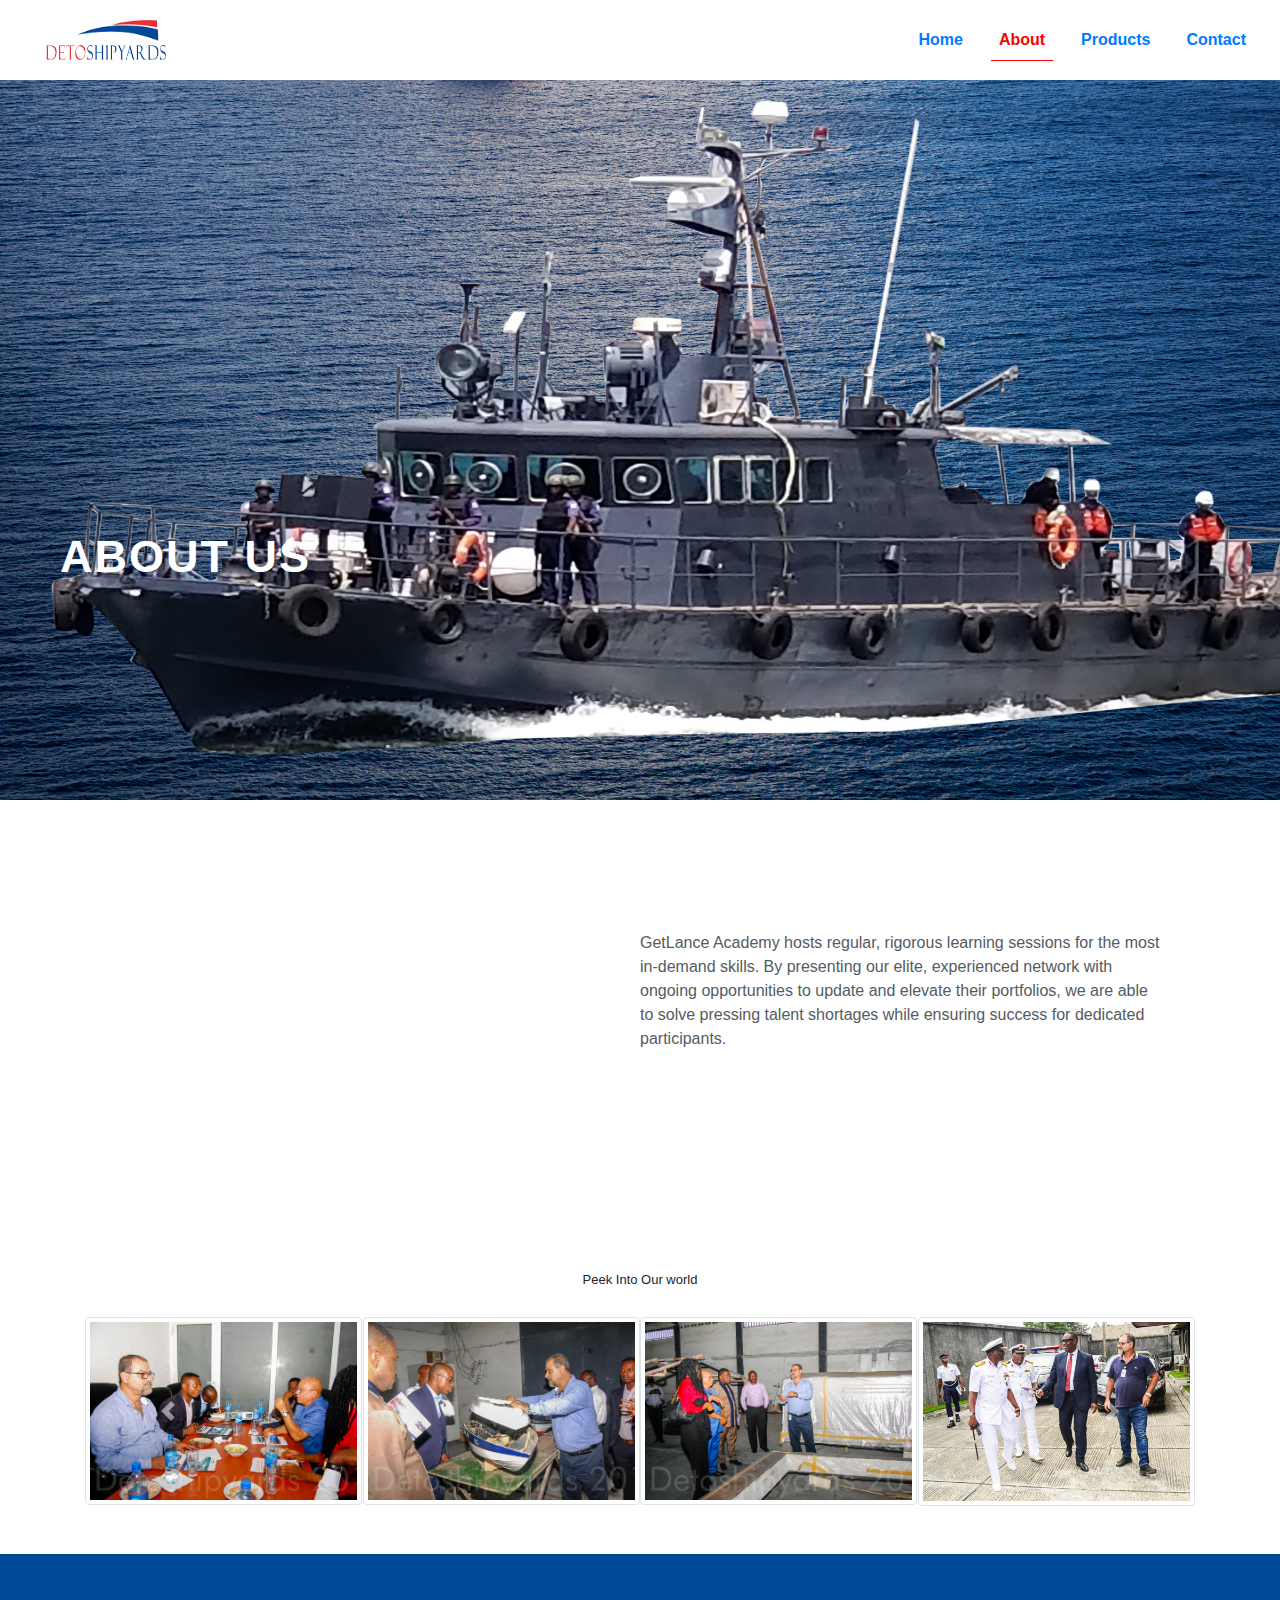
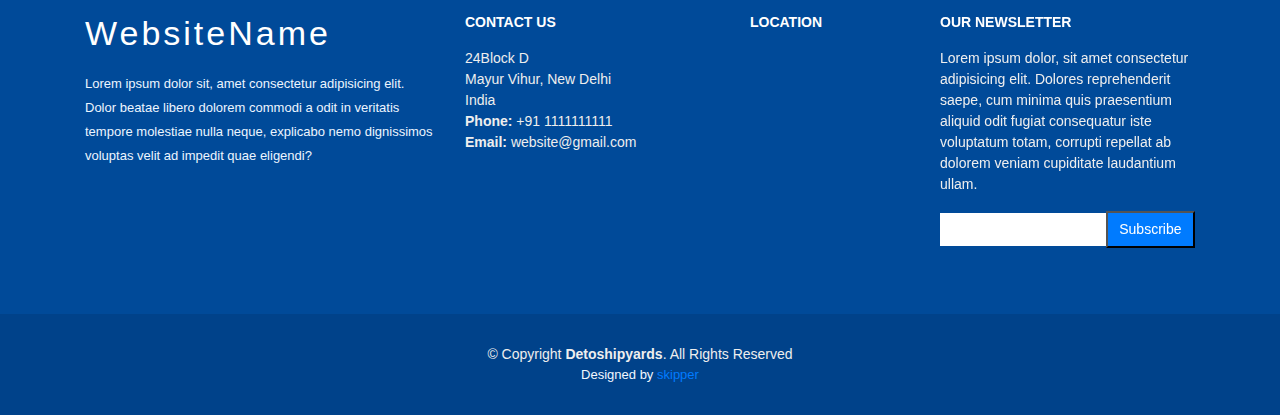
<file: about.html>
<!DOCTYPE html>
<html lang="en">
<head>
    <meta charset="UTF-8">
    <meta name="viewport" content="width=device-width, initial-scale=1.0">
    <title>Document</title>
    <link rel="stylesheet" href="css/about.css">
    <link rel="stylesheet" href="css/aos.css">
    <link rel="stylesheet" href="css/animate.css">
    <link rel="stylesheet" href="css/bootstrap.min.css">
    <link rel="stylesheet" href="https://stackpath.bootstrapcdn.com/font-awesome/4.7.0/css/font-awesome.min.css">
    <script src="js/jquery-3.5.1.min.js"></script>
    <script src="js/bootstrap.min.js"></script>
    <script src="js/scrolltotop.js"></script>
    <script src="js/aos.js"></script>
    <style>
     
  </style>
</head>
<body>
    <!-------------Navigation Bar-------------->
    <section id="nav-bar"> 
        <nav class="navbar navbar-expand-lg navbar-light">
            <a class="navbar-brand" href="#"><img class="logo" src="images/h1.png" alt="logo"></a>
            <button class="navbar-toggler" type="button" data-toggle="collapse" data-target="#navbarNav" aria-controls="navbarNav" aria-expanded="false" aria-label="Toggle navigation">
              <span class="navbar-toggler-icon"></span>
            </button>
            <div class="collapse navbar-collapse" id="navbarNav">
              <ul class="navbar-nav ml-auto">
                <li class="nav-item active">
                  <a class="nav-link text-primary" href="index.html">Home</a>
                </li>
                <li class="nav-item">
                  <a class="nav-link text-primary active" href="about.html">About</a>
                </li>
                <li class="nav-item">
                  <a class="nav-link text-primary" href="product.html">Products</a>
                </li>
                <li class="nav-item">
                  <a class="nav-link text-primary" href="contact.html">Contact</a>
                </li>
              </ul>
            </div>
          </nav>
    </section>
    <!------------------Background Image And Scroll to Top-------------->
    <div class="banner">
        <i class="fa fa-chevron-up"></i>
        <div class="banner-text">
            <h1 class="animated fadeInUp">About us</h1>
        </div>
    </div>
 <!--------------------Image And Text----------------------->
  <div class="container section">
    <div class="row">
       <div class="col-md-6" data-aos="fade-right">
           <img src="images/PIX-30.jpg" alt=""/>
       </div>
       <div class="col-md-6">
           <h3 class="abt" data-aos="fade-left">About Us</h3>
           <p> GetLance Academy hosts regular, rigorous learning sessions for the most in-demand skills. By presenting our elite, experienced network with ongoing opportunities to update and elevate their portfolios, we are able to solve pressing talent shortages while ensuring success for dedicated participants.</p>
       </div>
    </div>
 </div>
 <!--------------------Thumbnail Carousel Slider------------>
 <div class="container text-center my-5">
   <div id="text">
       <h1 class="abt" data-aos="zoom-in">Our Expert</h1>
       <h3>Peek Into Our world</h3>
   </div>
   <div id="recipeCarousel" class="carousel slide w-100" data-ride="carousel">
       <div class="carousel-inner w-100" role="listbox">
           <div class="carousel-item row no-gutters active">
               <div class="col-3 float-left"><img class="img-thumbnail" src="images/photo-38-1.jpg"></div>
               <div class="col-3 float-left"><img class="img-thumbnail" src="images/photo-23.jpg"></div>
               <div class="col-3 float-left"><img class="img-thumbnail" src="images/photo-33-1.jpg"></div>
               <div class="col-3 float-left"><img class="img-thumbnail" src="images/DSC_0784.jpg"></div>
           </div>
           <div class="carousel-item row no-gutters">
               <div class="col-3 float-left"><img class="img-thumbnail" src="images/DSC_0793.jpg"></div>
               <div class="col-3 float-left"><img class="img-thumbnail" src="images/DSC_0795-1.jpg"></div>
               <div class="col-3 float-left"><img class="img-thumbnail" src="images/DSC_0798-1.jpg"></div>
               <div class="col-3 float-left"><img class="img-thumbnail" src="images/DSC_0808.jpg"></div>
           </div>
           <div class="carousel-item row no-gutters">
               <div class="col-3 float-left"><img class="img-thumbnail" src="images/DSC_0793.jpg"></div>
               <div class="col-3 float-left"><img class="img-thumbnail" src="images/DSC_0795-1.jpg"></div>
               <div class="col-3 float-left"><img class="img-thumbnail" src="images/DSC_0798-1.jpg"></div>
               <div class="col-3 float-left"><img class="img-thumbnail" src="images/DSC_0808.jpg"></div>
           </div>
       </div>
       <a class="carousel-control-prev" href="#recipeCarousel" role="button" data-slide="prev">
           <span class="carousel-control-prev-icon" aria-hidden="true"></span>
           <span class="sr-only">Previous</span>
       </a>
       <a class="carousel-control-next" href="#recipeCarousel" role="button" data-slide="next">
           <span class="carousel-control-next-icon" background-color:red; aria-hidden="true"></span>
           <span class="sr-only">Next</span>
       </a>
       </div>
   </div>
    <!------------------Footer--------------->
    <footer id="footer">
        <div class="footer-top">
            <div class="container">
                <div class="row">
                  <!----------Website Name------->
                    <div class="col-lg-4 col-md-6 footer-info">
                        <h3>WebsiteName</h3>
                        <p>Lorem ipsum dolor sit, amet consectetur adipisicing elit. Dolor beatae libero dolorem commodi a odit in veritatis tempore molestiae nulla neque, explicabo nemo dignissimos voluptas velit ad impedit quae eligendi?</p>
                    </div>
                   <!--------Contact Us-------->
                    <div class="col-lg-3 col-md-6footer-contact">
                     <h4>Contact Us</h4>
                     <p>
                         24Block D <br>
                         Mayur Vihur, New Delhi<br>
                         India<br>
                         <strong>Phone:</strong> +91 1111111111<br>
                         <strong>Email:</strong> website@gmail.com<br>
                     </p>
                     <!----------Social Links-------->
                      <div class="social-links" data-aos="fade-up">
                          <a href="#" class="twitter"><i class="fa fa-twitter"></i></a>
                          <a href="#" class="twitter"><i class="fa fa-facebook"></i></a>
                          <a href="#" class="twitter"><i class="fa fa-instagram"></i></a>
                          <a href="#" class="twitter"><i class="fa fa-linkedin"></i></a>
                          <a href="#" class="twitter"><i class="fa fa-google-plus"></i></a>
                      </div>
                 </div>
                   <!--------Location------------->
                    <div class="col-lg-2 col-md-6 footer-links">
                        <h4>Location</h4>
                        <div>
                         <iframe src="https://www.google.com/maps/embed?pb=!1m18!1m12!1m3!1d3963.4031080088357!2d3.337782214590858!3d6.596719595229397!2m3!1f0!2f0!3f0!3m2!1i1024!2i768!4f13.1!3m3!1m2!1s0x103b92279fd3b879%3A0x3d558eaba0a634d1!2sHiiT%20Plc!5e0!3m2!1sen!2sng!4v1596742348276!5m2!1sen!2sng" width="170" height="200" frameborder="0" style="border:0;" allowfullscreen="" aria-hidden="false" tabindex="0"></iframe>
                        </div>
                    </div>
                    <!-----------Our Newsletter------->
                    <div class="col-lg-3 col-md footer-newsletter">
                        <h4>Our Newsletter</h4>
                        <p>Lorem ipsum dolor, sit amet consectetur adipisicing elit. Dolores reprehenderit saepe, cum minima quis praesentium aliquid odit fugiat consequatur iste voluptatum totam, corrupti repellat ab dolorem veniam cupiditate laudantium ullam.</p>
                        <form accept="" method="post">
                            <input type="email" name="email"><input type="submit" value="Subscribe">
                        </form>
                    </div>
                </div>
            </div>
         </div>
        <div class="container">
            <div class="copyright">
                &copy; Copyright <strong>Detoshipyards</strong>. All Rights Reserved
            </div>
            <div class="credits">
                Designed by<a href="#"> skipper</a>
            </div>
        </div>
    </footer>
    <script src="js/wow.min.js"></script>
    <script src="js/wowcode.js"></script>
    <script src="js/aoscode.js"></script>
</body>
</html>
</file>
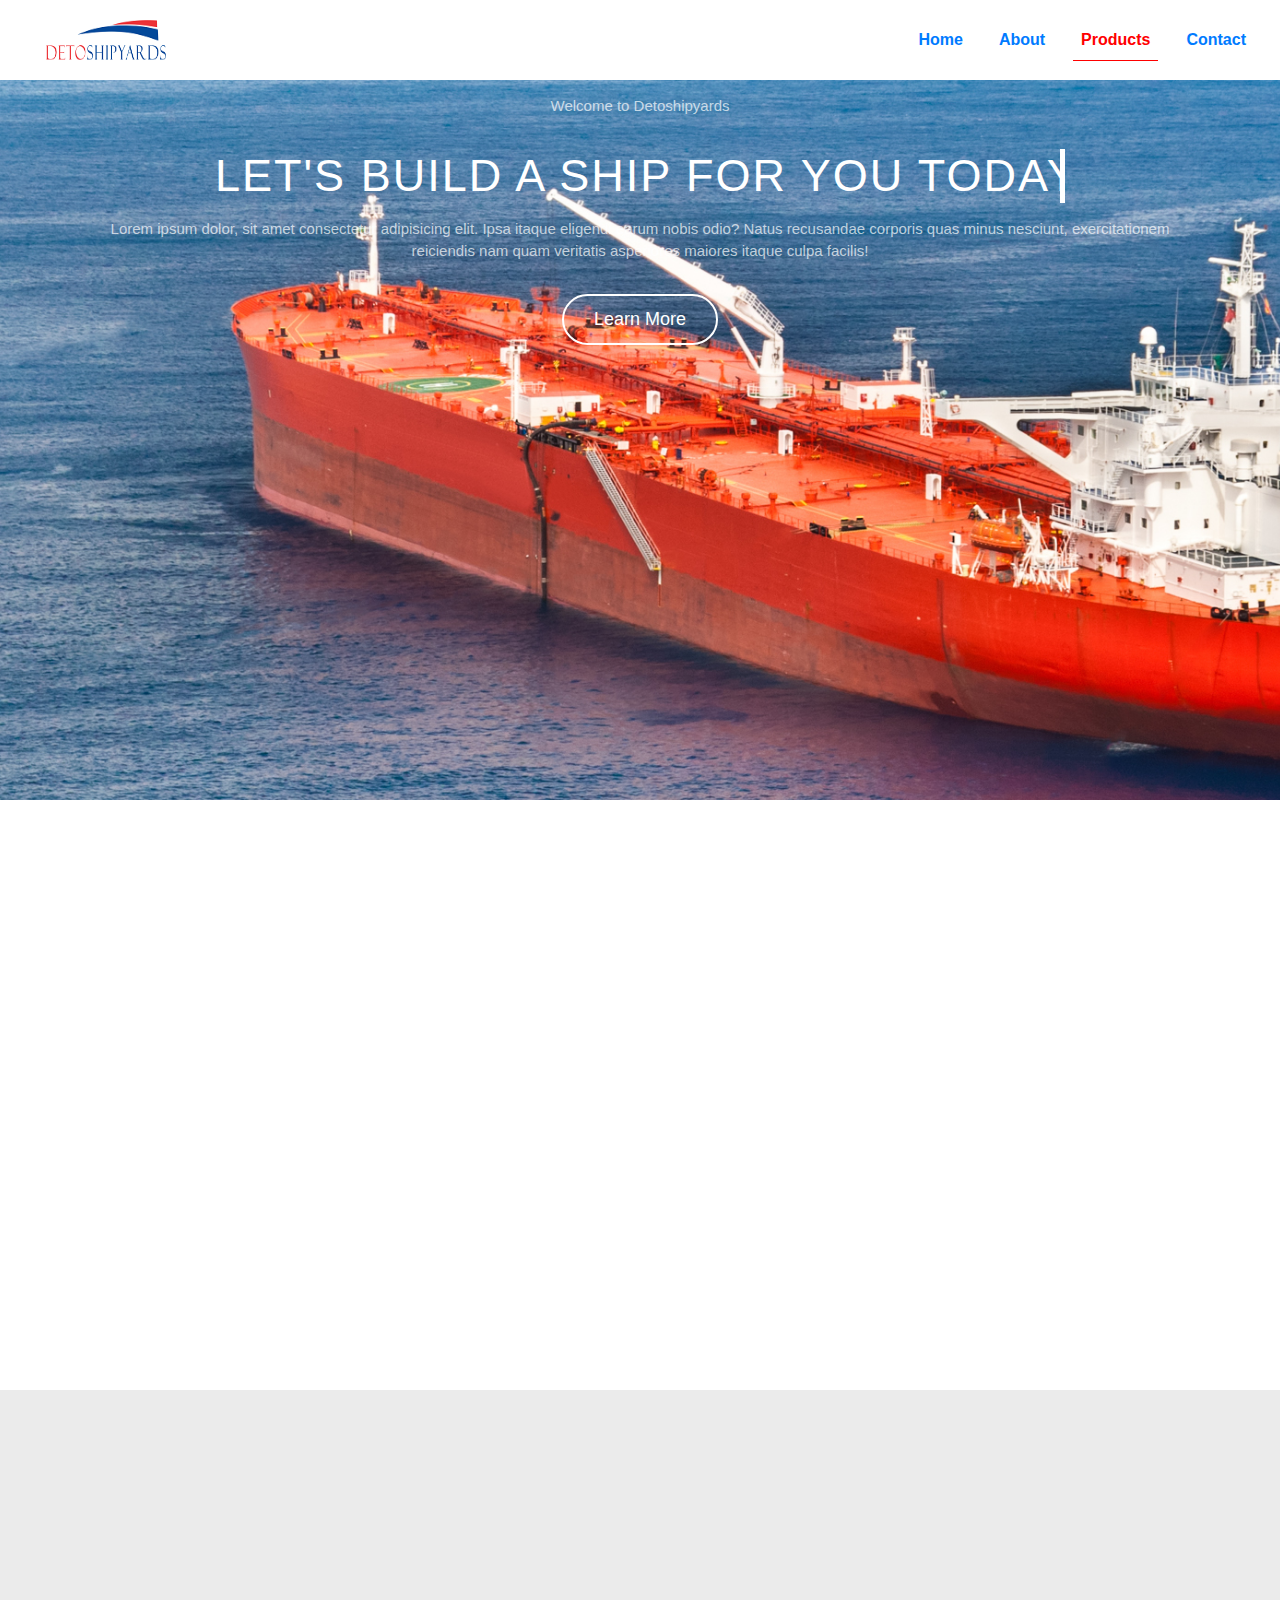
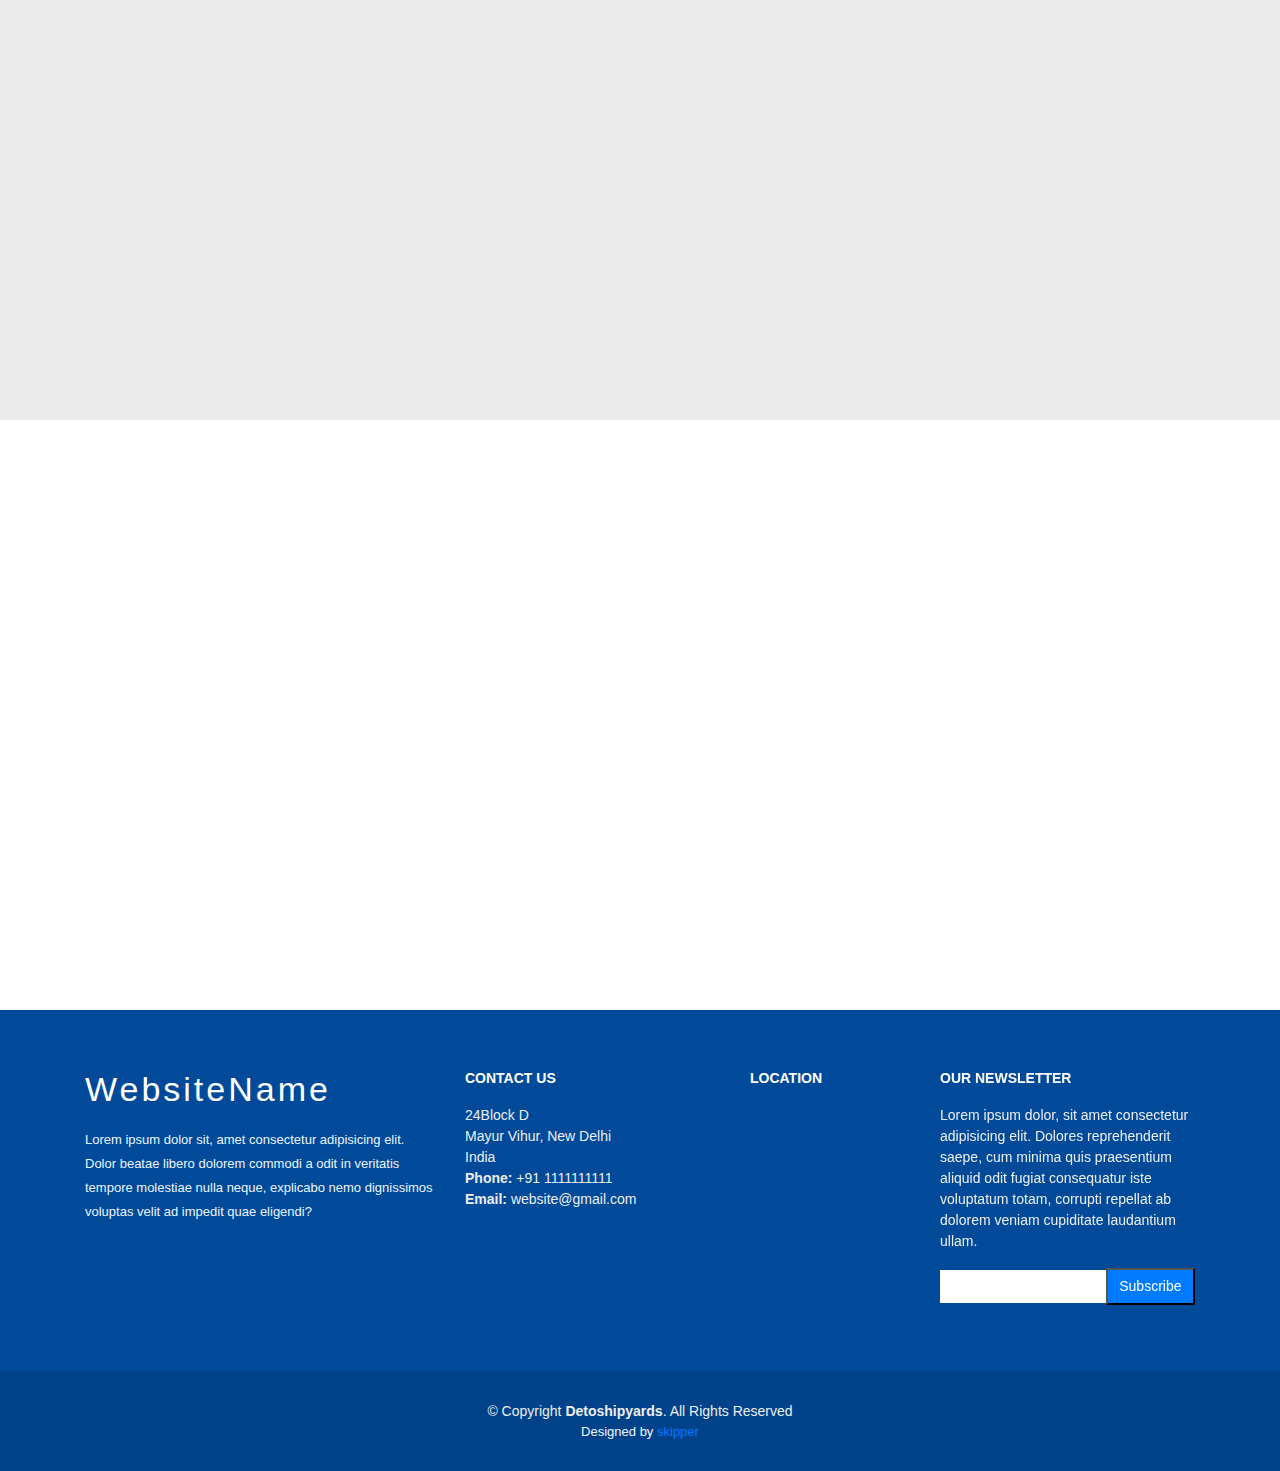
<file: product.html>
<!DOCTYPE html>
<html lang="en">
<head>
    <meta charset="UTF-8">
    <meta name="viewport" content="width=device-width, initial-scale=1.0">
    <title>Document</title>
    <link rel="stylesheet" href="css/product.css">
    <link rel="stylesheet" href="css/aos.css">
    <link rel="stylesheet" href="css/bootstrap.min.css">
    <link rel="stylesheet" href="https://stackpath.bootstrapcdn.com/font-awesome/4.7.0/css/font-awesome.min.css">
    <script src="js/jquery-3.5.1.min.js"></script>
    <script src="js/bootstrap.min.js"></script>
    <script src="js/scrolltotop.js"></script>
    <script src="js/aos.js"></script>
</head>
<body>
     <!-------------Navigation Bar-------------->
     <section id="nav-bar"> 
        <nav class="navbar navbar-expand-lg navbar-light">
            <a class="navbar-brand" href="#"><img class="logo" src="images/h1.png" alt="logo"></a>
            <button class="navbar-toggler" type="button" data-toggle="collapse" data-target="#navbarNav" aria-controls="navbarNav" aria-expanded="false" aria-label="Toggle navigation">
              <span class="navbar-toggler-icon"></span>
            </button>
            <div class="collapse navbar-collapse" id="navbarNav">
              <ul class="navbar-nav ml-auto">
                <li class="nav-item active">
                  <a class="nav-link text-primary" href="index.html">Home</a>
                </li>
                <li class="nav-item">
                  <a class="nav-link text-primary" href="about.html">About</a>
                </li>
                <li class="nav-item">
                  <a class="nav-link text-primary active" href="product.html">Products</a>
                </li>
                <li class="nav-item">
                  <a class="nav-link text-primary" href="contact.html">Contact</a>
                </li>
              </ul>
            </div>
          </nav>
    </section>
    <!--------------- Background Image, Scroll to Top and @Keyframes---------------->
    <div class="banner">
    <!--------Scrolltotop--------->
      <i class="fa fa-chevron-up"></i>
      <!--------Scrolltotop--End-------->
      <div class="container">
        <div class="row">
          <div class="col-md-12 col-sm-12">
            <div class="banner-text text-center">
              <p>Welcome to Detoshipyards</p>
                  <h1>Let'S Build A Ship For You Today</h1>
                  <p>Lorem ipsum dolor, sit amet consectetur adipisicing elit. Ipsa itaque eligendi earum nobis odio? Natus recusandae corporis     quas minus nesciunt, exercitationem reiciendis nam quam veritatis asperiores maiores itaque culpa facilis!</p>
                  <a href="contact.html">Learn More</a>
            </div>
          </div>
        </div>
      </div>
    </div>
    <!--------------------Image And Text Background ------------------>
    <section id="pic-text">
      <div class="container-fluid">
        <div class="row">
          <div class="col-md-6">
            <div class="ship-text-text">
              <div class="pl-5 ship-text-cont" data-aos="fade-up-left">
                <h1>I AM Here</h1>
               <p> Lorem ipsum dolor sit amet consectetur adipisicing elit. Officiis officia amet quia blanditiis iste vel error quasi alias animi qui modi earum voluptates eaque ab illum, nesciunt accusamus odio fuga!
                Lorem ipsum dolor sit amet consectetur adipisicing elit. Dolore ratione deleniti quidem eligendi inventore sequi aspernatur! Rerum, sed odio? Esse tenetur aspernatur sit mollitia cumque provident voluptatibus, ullam nam rerum?</p>
             </div>
            </div>
          </div>
          <div class="col-md-6">
            <div class="ship-text">
              <div class="w-100 h-100 pr-5" data-aos="fade-up-right">
                <img src="images/pexels-mali-maeder-42091.jpg" width="100%">
            </div>
            </div>
          </div>
        </div>
      </div>
    </section>
    <!--------------------Image And Text background second section------------------>
    <section id="pic-text-two">
      <div class="container-fluid">
        <div class="row">
          <div class="col-md-6">
            <div class="ship-text-second">
              <div class="w-100 h-100 pl-5" data-aos="fade-up-right">
                <img src="images/contactpage2.jpg">
            </div>
            </div>
          </div>
          <div class="col-md-6">
            <div class="ship-text-second-two">
              <div class="pr-5 ship-text-cont" data-aos="fade-up-left">
                <h1>I AM Here</h1>
               <p> Lorem ipsum dolor sit amet consectetur adipisicing elit. Officiis officia amet quia blanditiis iste vel error quasi alias animi qui modi earum voluptates eaque ab illum, nesciunt accusamus odio fuga!
                Lorem ipsum dolor sit amet consectetur adipisicing elit. Dolore ratione deleniti quidem eligendi inventore sequi aspernatur! Rerum, sed odio? Esse tenetur aspernatur sit mollitia cumque provident voluptatibus, ullam nam rerum?</p>
             </div>
            </div>
          </div>
        </div>
      </div>
    </section>
    <!--------------------Image And Text background Third section-------------------->
    <section id="pic-text">
      <div class="container-fluid">
        <div class="row">
          <div class="col-md-6">
            <div class="ship-text-text">
              <div class="pl-5 ship-text-cont" data-aos="fade-up-left">
                <h1>I AM Here</h1>
               <p> Lorem ipsum dolor sit amet consectetur adipisicing elit. Officiis officia amet quia blanditiis iste vel error quasi alias animi qui modi earum voluptates eaque ab illum, nesciunt accusamus odio fuga!
                Lorem ipsum dolor sit amet consectetur adipisicing elit. Dolore ratione deleniti quidem eligendi inventore sequi aspernatur! Rerum, sed odio? Esse tenetur aspernatur sit mollitia cumque provident voluptatibus, ullam nam rerum?</p>
             </div>
            </div>
          </div>
          <div class="col-md-6">
            <div class="ship-text">
              <div class="w-100 h-50 pr-5" data-aos="fade-up-right">
                <img src="images/Armoured-Patrol-Boat-1.jpg" width="110%" height="450px">
            </div>
            </div>
          </div>
        </div>
      </div>
    </section>
    <!------------Footer------>
    <footer id="footer">
        <div class="footer-top">
            <div class="container">
                <div class="row">
                  <!----------Website Name------->
                    <div class="col-lg-4 col-md-6 footer-info">
                        <h3>WebsiteName</h3>
                        <p>Lorem ipsum dolor sit, amet consectetur adipisicing elit. Dolor beatae libero dolorem commodi a odit in veritatis tempore molestiae nulla neque, explicabo nemo dignissimos voluptas velit ad impedit quae eligendi?</p>
                    </div>
                   <!--------Contact Us-------->
                    <div class="col-lg-3 col-md-6footer-contact">
                     <h4>Contact Us</h4>
                     <p>
                         24Block D <br>
                         Mayur Vihur, New Delhi<br>
                         India<br>
                         <strong>Phone:</strong> +91 1111111111<br>
                         <strong>Email:</strong> website@gmail.com<br>
                     </p>
                     <!----------Social Links-------->
                      <div class="social-links" data-aos="fade-up" >
                          <a href="#" class="twitter"><i class="fa fa-twitter"></i></a>
                          <a href="#" class="twitter"><i class="fa fa-facebook"></i></a>
                          <a href="#" class="twitter"><i class="fa fa-instagram"></i></a>
                          <a href="#" class="twitter"><i class="fa fa-linkedin"></i></a>
                          <a href="#" class="twitter"><i class="fa fa-google-plus"></i></a>
                      </div>
                 </div>
                   <!--------Location------------->
                    <div class="col-lg-2 col-md-6 footer-links">
                        <h4>Location</h4>
                        <div>
                         <iframe src="https://www.google.com/maps/embed?pb=!1m18!1m12!1m3!1d3963.4031080088357!2d3.337782214590858!3d6.596719595229397!2m3!1f0!2f0!3f0!3m2!1i1024!2i768!4f13.1!3m3!1m2!1s0x103b92279fd3b879%3A0x3d558eaba0a634d1!2sHiiT%20Plc!5e0!3m2!1sen!2sng!4v1596742348276!5m2!1sen!2sng" width="170" height="200" frameborder="0" style="border:0;" allowfullscreen="" aria-hidden="false" tabindex="0"></iframe>
                        </div>
                    </div>
                    <!-----------Our Newsletter------->
                    <div class="col-lg-3 col-md footer-newsletter">
                        <h4>Our Newsletter</h4>
                        <p>Lorem ipsum dolor, sit amet consectetur adipisicing elit. Dolores reprehenderit saepe, cum minima quis praesentium aliquid odit fugiat consequatur iste voluptatum totam, corrupti repellat ab dolorem veniam cupiditate laudantium ullam.</p>
                        <form accept="" method="post">
                            <input type="email" name="email"><input type="submit" value="Subscribe">
                        </form>
                    </div>
                </div>
            </div>
         </div>
      <div class="container">
          <div class="copyright">
              &copy; Copyright <strong>Detoshipyards</strong>. All Rights Reserved
          </div>
          <div class="credits">
              Designed by<a href="#"> skipper</a>
          </div>
      </div>
  </footer>
  <script src="js/aoscode.js"></script>
</body>
</html>
</file>
<file: css/about.css>
*{
    margin: 0;
    padding: 0;
}
/*----------------Navigation bar-----------*/
#nav-bar{
    position: sticky;
    top: 0;
    z-index: 10;
}
.navbar-brand img{
    height: 40px;
    padding-left: 30px;
}
.navbar-nav li{
    padding: 0 10px;
}
.navbar-nav li a{
    float: right;
    text-align: left;
}
#nav-bar ul li a:hover{
    color: #007bff!important;
} 
.navbar{
    background: #fff;
}
.navbar-toggler{
    border: none!important;
}
.nav-link{
    color: #555!important;
    font-weight: 600;
    font-size: 16px;
}
.navbar{
    height: 80px;
    width: 100%;
    background: white;
}
.logo{
    width: 150px;
    height: 297px;   
}
.nav-item .active{
    color: red !important;
    border-bottom: 1px solid red !important;
}
/*------------------Background Image---------------*/
.banner{
    height: 80vh;
    width: 100%;
    background-image: url("../images/contactpage.jpg");
    background-size: cover;
    background-repeat: no-repeat;
    background-position: center;
}
.banner-text{
   
    float: none;
    margin: 0 auto;
    position: static;
    top: 120px;
}
.banner-text h1{
    padding: 450px 0 0 60px;
    font-family:Arial, Helvetica, sans-serif;
    font-weight: bold;
    font-size: 45px;
    color: #fff;
    text-transform: uppercase;
    overflow: hidden;
    white-space: nowrap;
    margin: 0 auto;
    letter-spacing: 2px;    
}
/* -----------Scroll to Top------------ */
.banner i{
    position: fixed;
    bottom: 40px;
    right: 40px;
    background: red;
    padding: 15px;
    color: #fff;
    cursor: pointer;
    opacity: 0;
    pointer-events: none;
    transition: opacity .3s ease;
    animation: animate 1.5s infinite;
}
.banner i:hover{
    transition: .5s;
    background: blue;
}
@keyframes animate{
    0%{
       transform: translateY(0);
    }
    100%{
        transform: translateY(15px);
    }
}
/* ---------------Image And Text------------- */
.section .row{
    margin-top: 2%;
    margin-bottom: 2%;
}
.section .row .col-md-6{
    background: white;
    margin-right: -2%;
    padding: 2%;
}
.section h3{
    color: #2980b9;
}
.section p{
    margin-top: 10%;
    color: #545b62;
}
.section img
{
    width: 100%;
    height: 300px;
}
  /* --------------------Thumbnail Carousel Slider------------------> */
  #text h1{
    margin-bottom: 20px;
    font-family: Arial, Verdana, sans-serif; 
    font-weight: thin;
    font-size: 30px;
    color: #2980b9;
    }
    #text h3{
    font-size: 13px;
    font-weight: 400;
    margin-bottom: 30px;
   }
   .carousel-control-prev-icon{
    background-color: blue;
   }
   .carousel-control-next-icon{
    background-color: blue;
   }
/* -----------------Footer------------------------- */
#footer{
    background: #00428a;
    padding: 0 0 30px 0;
    color: #eee;
    font-size: 14px;
}
#footer .footer-top{
    background: #004a99;
    padding: 60px 0 30px 0;
}
#footer .footer-top .footer-info{
    margin-bottom: 30px;
}
#footer .footer-top .footer-info h3{
    font-size: 34px;
    margin: 0 0 20px 0;
    padding: 2px 0 2px 0;
    line-height: 1;
    font-family: "Montserrat", sans-serif;
    color: #fff;
    font-weight: 400;
    letter-spacing: 3px;
    text-transform: capitalize;
}
#footer .footer-top .footer-info p{
    font-size: 13px;
    line-height: 24px;
    margin-bottom: 0;
    font-family: "Montserrat", sans-serif;
    color: #ecf5ff;
}
#footer .footer-top .social-links a{
    font-size: 18px;
    display: inline-block;
    background: #007bff;
    color: #fff;
    line-height: 1;
    padding: 8px 0;
    margin-right: 4px;
    border-radius: 50%;
    text-align: center;
    width: 36px;
    height: 36px;
    transition: 0.3s;
}
#footer .footer-top .social-links a:hover{
    background: #0067d5;
    color: #fff;
}
#footer .footer-top h4{
    font-size: 14px;
    font-weight: bold;
    color: #fff;
    text-transform: uppercase;
    position: relative;
    padding-bottom: 10px;
}
#footer .footer-top .footer-links{
    margin-bottom: 30px;  
}
#footer .footer-top .footer-links ul{
    letter-spacing: normal;
    padding: 0;
    margin: 0;
}
#footer .footer-top .footer-links ul li{
    padding: 8px 0;
}
#footer .footer-top .footer-links ul li:first-child{
    padding-top: 0;
}
#footer .footer-top .footer-links ul a{
    color: #ecf5ff;
}
#footer .footer-top .footer-links ul a:hover{
    color: #74b5fc;
}
#footer .footer-top .footer-contact{
    margin-bottom: 30px;
}
#footer .footer-top .footer-contact p{
    line-height: 26px;
}
#footer .footer-top .footer-newsletter{
    margin-bottom: 30px;
}
#footer .footer-top .footer-newsletter input[type="email"]{
    border: 0;
    padding: 6px 8px;
    width: 65%;
}
#footer .footer-top .footer-newsletter input[type="submit"]{
   background: #007bff;
   border: 0%;
   width: 35%;
   padding: 6px 0;
   text-align: center;
   color: #fff;
   transition: 0.3s;
   cursor: pointer;
}
#footer .footer-top .footer-newsletter input[type="submit"]:hover{
    background: #0062cc;
}
#footer .copyright{
    text-align: center;
    padding-top: 30px;
}
#footer .credits{
    text-align: center;
    font-size: 13px;
    color: #f1f7ff;
}
footer.creadits a{
    color: #bfddfe;
}
footer.creadits a:hover{
    color: #f1f7ff;
}
</file>
<file: css/product.css>
*{
    margin: 0;
    padding: 0;
}
/*-----------------Navigation Bar------------*/
#nav-bar{
    position: sticky;
    top: 0;
    z-index: 10;
}
.navbar-brand img{
    height: 40px;
    padding-left: 30px;
}
.navbar-nav li{
    padding: 0 10px;
}
.navbar-nav li a{
    float: right;
    text-align: left;
}
#nav-bar ul li a:hover{
    color: #007bff!important;
} 
.navbar{
    background: #fff;
}
.navbar-toggler{
    border: none!important;
}
.nav-link{
    color: #555!important;
    font-weight: 600;
    font-size: 16px;
}
.navbar{
    height: 80px;
    width: 100%;
    background: white;
}
.logo{
    width: 150px;
    height: 297px;   
}
.nav-item .active{
    color: red !important;
    border-bottom: 1px solid red !important;
}
/* -----------Scroll to top------------ */
.banner i{
    position: fixed;
    bottom: 40px;
    right: 40px;
    background: red;
    padding: 15px;
    color: #fff;
    cursor: pointer;
    opacity: 0;
    pointer-events: none;
    transition: opacity .3s ease;
    animation: animate 1.5s infinite;
}
.banner i:hover{
    transition: .5s;
    background: blue;
}
@keyframes animate{
    0%{
       transform: translateY(0);
    }
    100%{
        transform: translateY(15px);
    }
}
/* ------------------Background Image And @keyframes--------------*/
.banner{
    height: 80vh;
    width: 100%;
    background-image: url("../images/homepage1.jpg");
    background-size: cover;
    background-repeat: no-repeat;
    background-position: center;
}
.banner-text{
    margin-top: 100px;
    float: none;
    margin: 0 auto;
    position: static;
    top: 120px;
}
.banner-text h1{
    width: 850px;
    font-size: 45px;
    color: #fff;
    text-transform: uppercase;
    overflow: hidden;
    border-right: 5px solid #fff;
    white-space: nowrap;
    margin: 0 auto;
    letter-spacing: 2px;
    animation: ani1 3.5s steps(40, end),
                ani2 .75s step-end infinite;     
}
.banner-text p{
    color: rgba(255,255,255,0.7);
    font-size: 15px;
    padding: 15px;
    text-align: center;
}
.banner-text a{
    color: #fff;
    padding: 10px 30px;
    text-decoration: none;
    border: 2px solid #fff;
    border-radius: 50px;
    display: inline-block;
    font-size: 18px; 
}
.banner-text a:hover{
    background: #fff;
    color: #000;
    transition: 1s;
}
@keyframes ani1{
    from{
        width: 0;
    }
    to{
        width: 100%;
    }
}
@keyframes ani2{
    from, to { border-color: transparent}
    50%{border-color: #fff}
}
@media screen and (max-width:992px){
    .banner{
        min-height: 80vh;
        position: relative;
        bottom: 0;
    }
}
@media screen and (max-width:966px){
    .banner-text h1{
        font-size: 20px;
        display: inline;
        margin: 0 auto;
        letter-spacing: 2px;
        animation: ani1 3.5s steps(5, end),
                    ani2 .75s step-end infinite; 
    }
}
/*--------------------Image And Text background ------------------*/
#pic-text{
    width: 100%;
    overflow: hidden;
}
.ship-text{
    margin-top: 100px;
    padding: 20px;
}
.ship-text-text{
    margin-top: 120px;
}

@media screen and (max-width:767px){
    .ship-text-text{
       margin-left: -25px;
       text-align: center;
    }
}


.ship-text-cont{
    margin-top: 10px;
}
.ship-text img{
    min-height: 50vh;  
}


@media screen and (max-width:767px){
    .ship-text img{
        width: 110%;
       margin-left: 15px;
       overflow: hidden;
       margin-top: -100px;
    }
}

#pic-text-two{
    width: 100%;
    min-height: 70vh;
    background: rgb(235, 235, 235);
    overflow: hidden;
}
@media screen and (max-width:992px){
    #pic-text-two{
        min-height: 60vh;
    }
}
.ship-text-second img{
    width:100%;
    margin-top: 30px;
    min-height: 50vh;
}

@media screen and (max-width:767px){
    .ship-text-second img{
        margin-left: -15px;
        width: 100%;
    }
}

.ship-text-second-two{
    margin-top: 50px;
   
}

@media screen and (max-width:767px){
    .ship-text-second-two{
        width: 110%;
       margin-left: 20px;
       text-align: center;
    }
}


/* ---------------------footer------------- */
#footer{
    background: #00428a;
    padding: 0 0 30px 0;
    color: #eee;
    font-size: 14px;
}
#footer .footer-top{
    background: #004a99;
    padding: 60px 0 30px 0;
}
#footer .footer-top .footer-info{
    margin-bottom: 30px;
}
#footer .footer-top .footer-info h3{
    font-size: 34px;
    margin: 0 0 20px 0;
    padding: 2px 0 2px 0;
    line-height: 1;
    font-family: "Montserrat", sans-serif;
    color: #fff;
    font-weight: 400;
    letter-spacing: 3px;
    text-transform: capitalize;
}
#footer .footer-top .footer-info p{
    font-size: 13px;
    line-height: 24px;
    margin-bottom: 0;
    font-family: "Montserrat", sans-serif;
    color: #ecf5ff;
}
#footer .footer-top .social-links a{
    font-size: 18px;
    display: inline-block;
    background: #007bff;
    color: #fff;
    line-height: 1;
    padding: 8px 0;
    margin-right: 4px;
    border-radius: 50%;
    text-align: center;
    width: 36px;
    height: 36px;
    transition: 0.3s;
}
#footer .footer-top .social-links a:hover{
    background: #0067d5;
    color: #fff;
}
#footer .footer-top h4{
    font-size: 14px;
    font-weight: bold;
    color: #fff;
    text-transform: uppercase;
    position: relative;
    padding-bottom: 10px;
}
#footer .footer-top .footer-links{
    margin-bottom: 30px;  
}
#footer .footer-top .footer-links ul{
    letter-spacing: normal;
    padding: 0;
    margin: 0;
}
#footer .footer-top .footer-links ul li{
    padding: 8px 0;
}
#footer .footer-top .footer-links ul li:first-child{
    padding-top: 0;
}
#footer .footer-top .footer-links ul a{
    color: #ecf5ff;
}
#footer .footer-top .footer-links ul a:hover{
    color: #74b5fc;
}
#footer .footer-top .footer-contact{
    margin-bottom: 30px;
}
#footer .footer-top .footer-contact p{
    line-height: 26px;
}
#footer .footer-top .footer-newsletter{
    margin-bottom: 30px;
}
#footer .footer-top .footer-newsletter input[type="email"]{
    border: 0;
    padding: 6px 8px;
    width: 65%;
}
#footer .footer-top .footer-newsletter input[type="submit"]{
   background: #007bff;
   border: 0%;
   width: 35%;
   padding: 6px 0;
   text-align: center;
   color: #fff;
   transition: 0.3s;
   cursor: pointer;
}
#footer .footer-top .footer-newsletter input[type="submit"]:hover{
    background: #0062cc;
}
#footer .copyright{
    text-align: center;
    padding-top: 30px;
}
#footer .credits{
    text-align: center;
    font-size: 13px;
    color: #f1f7ff;
}
footer.creadits a{
    color: #bfddfe;
}
footer.creadits a:hover{
    color: #f1f7ff;
}
</file>
